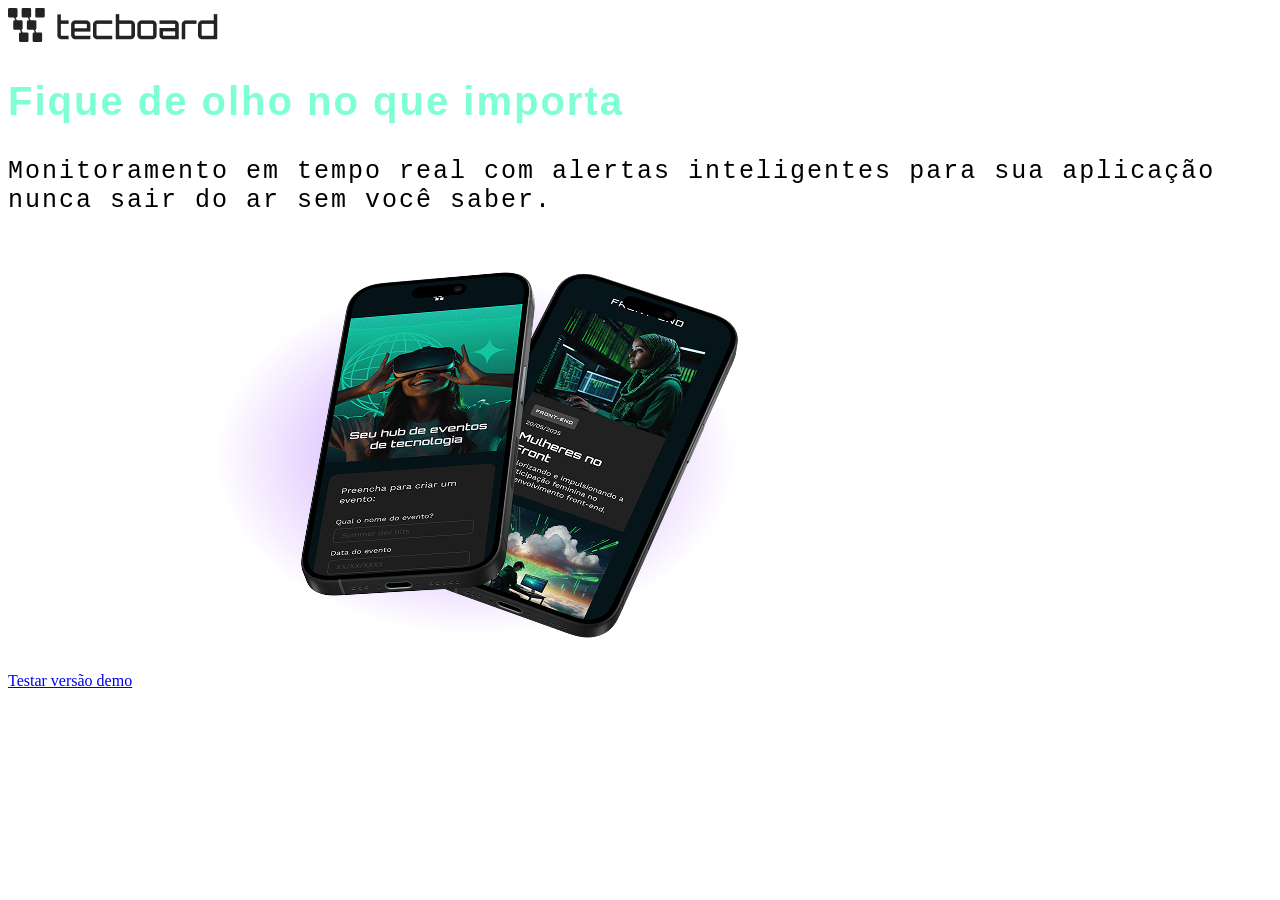
<file: index.html>
<!DOCTYPE html>
<html lang="pt-BR">
<head>
    <meta charset="UTF-8">
    <meta name="viewport" content="width=device-width, initial-scale=1.0">
    <link rel="icon" href="img/Favicon.svg" type="image/svg+xml">
    <title>Tecboard</title>
</head>
<body>
    <header>
        <img src="img/Logo.png" alt="Logo Tecboard na cor preta">
    </header>
    <main>
        <section>
          <h1 style="font-size: 40px; color:aquamarine; font-family: Arial, Helvetica, sans-serif; letter-spacing: 2px">Fique de olho no que importa</h1>
          <p style="font-size: 25px; font-family:'Courier New', Courier, monospace; letter-spacing: 2px;">Monitoramento em tempo real com alertas inteligentes para sua aplicação nunca sair do ar sem você saber.</p>
          <a href="#">Testar versão demo</a>
          <img src="img/celulares-desktop.png" alt="Dois celulares pretos com uma sombra roxa">
        </section>
    </main>
</body>
</html>
</file>
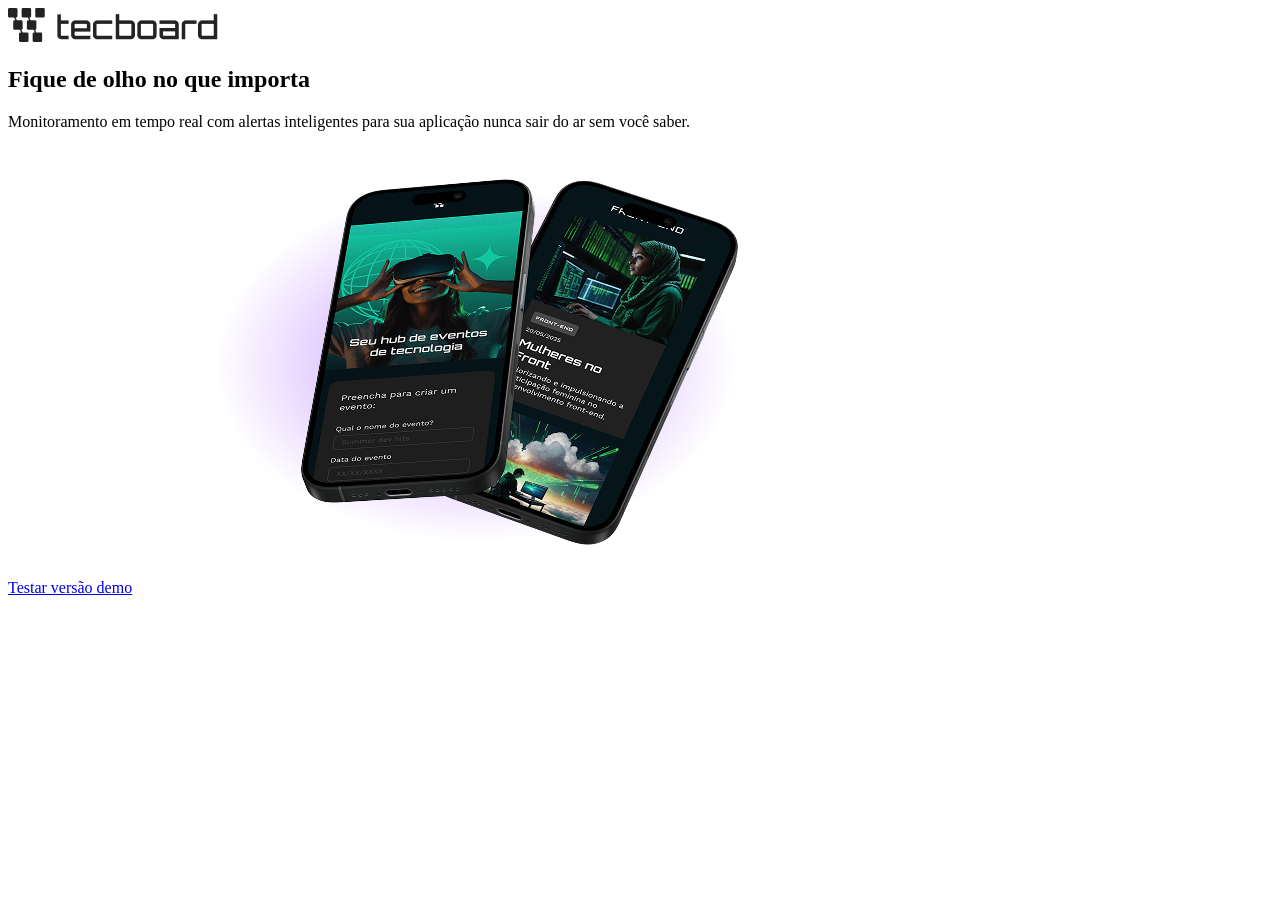
<file: tecboard/index.html>
<!DOCTYPE html>
<html lang="pt-BR">
<head>
    <meta charset="UTF-8">
    <meta name="viewport" content="width=device-width, initial-scale=1.0">
    <link rel="icon" href="img/Favicon.svg" type="image/svg+xml">
    <title>Tecboard</title>
</head>
<body>
    <header>
        <img src="img/Logo.png" alt="Logo Tecboard na cor preta">
    </header>
    <main>
        <section>
          <h1>Fique de olho no que importa</h1>
          <p>Monitoramento em tempo real com alertas inteligentes para sua aplicação nunca sair do ar sem você saber.</p>
          <a href="#">Testar versão demo</a>
          <img src="img/celulares-desktop.png" alt="Dois celulares pretos com uma sombra roxa">
        </section>
    </main>
</body>
</html>
</file>
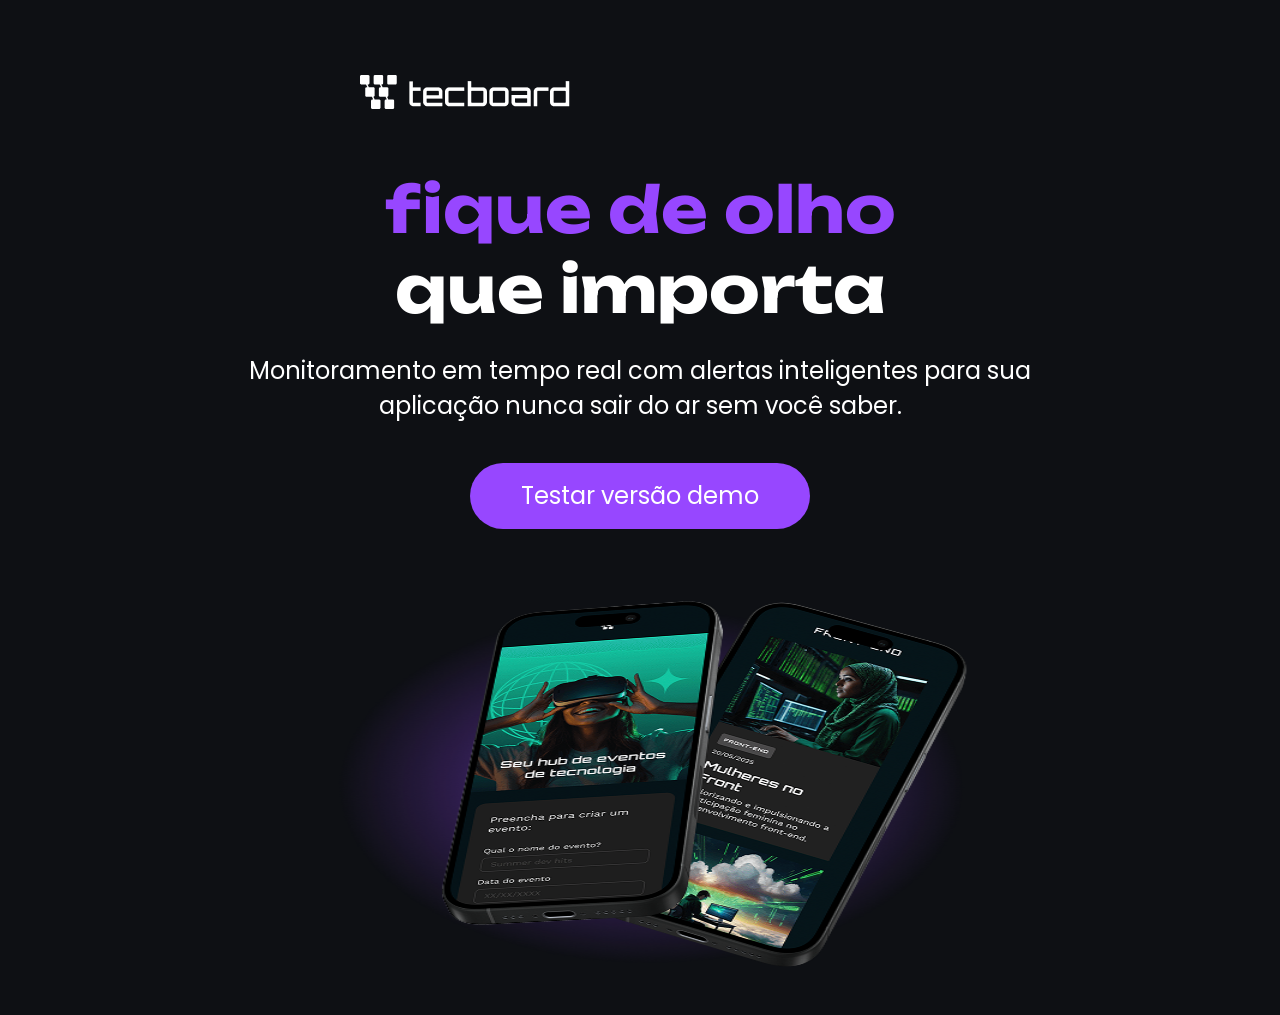
<file: html-css-projects/tecboard/index.html>
<!DOCTYPE html>
<html lang="pt-BR">
<head>
    <meta charset="UTF-8">
    <meta name="viewport" content="width=device-width, initial-scale=1.0">
    <link rel="icon" href="img/Favicon.svg" type="image/svg+xml">

    <link rel="stylesheet" href="css/style.css">

    <link rel="preconnect" href="https://fonts.googleapis.com">
    <link rel="preconnect" href="https://fonts.gstatic.com" crossorigin>
    
    <!-- <link href="https://fonts.googleapis.com/css2?family=Poppins:ital,wght@0,100;0,200;0,300;0,400;0,500;0,600;0,700;0,800;0,900&family=Unbounded:wght@200..900&display=swap" rel="stylesheet">

    <link href="https://fonts.googleapis.com/css2?family=Poppins:ital,wght@0,100;0,200;0,300;0,400;0,500;0,600;0,700;0,800;0,900;1,100;1,200;1,300;1,400;1,500;1,600;1,700;1,800;1,900&display=swap" rel="stylesheet"> -->


    <title>Tecboard</title>
</head>
<body>
    <header>
        <img src="img/Logo.png" alt="Logo Tecboard na cor preta">
    </header>
    <main>
        <section>
            <h1>
                <span>fique de olho</span>
                <br> que importa
            </h1>
          <p>Monitoramento em tempo real com alertas inteligentes para sua aplicação nunca sair do ar sem você saber.
          </p>
          <a href="#">Testar versão demo
          </a>
          <img src="img/celulares-desktop.png" alt="Dois celulares pretos com uma sombra roxa">
        </section>
    </main>
</body>
</html>
</file>
<file: html-css-projects/tecboard/css/style.css>
/* definição de fonte */

@font-face {

    font-family: "Unbounded";
    src: url("../fonts/Unbounded-Bold.ttf")
    format("truetype");
    font-weight: 700;
    font-style: normal;
    font-display: swap;
}

@font-face {

    font-family: "Poppins";
    src: url("../fonts/Poppins-Regular.ttf")
    format("truetype");
    font-style: normal;
    font-weight: 400;
    font-display: swap;
}


/* Reset */
*{
    margin: 0;
    padding: 0;
}
    /*
        hexadecimal #ff00000
        nomeada: red
        rgb(255,0,0)
    */

/* Estilo desktop */
body{
    background-color: #0E1014;
    color: #FFFFFF;
}
    /*
       class para englobar mais elementos com a mesma cor
    
        .cor-branca{
        color: #FFFFFF;
        }
    */

header img{
    display: block;
    width: 210px;
    height: 34px;
    margin: 75px 0 0 360px;
}

h1{
    font-size: 64px;
    font-family:"Unbounded", sans-serif;
    text-align: center;
    margin-top: 60px;
}

h1 span{
    color: #9747FF;
}

p{
    font-family: "Poppins", sans-serif;
    font-size: 24px;
    text-align: center;
    margin: 24px auto 0;
    width: 792px;
}

a{
    color: #FFFFFF;
    font-family: "Poppins", sans-serif;
    font-size: 24px;
    text-decoration: none;
    background-color: #9747FF;
    width: 340px;
    height: 66px;
    display: block;
    text-align: center;
    line-height: 66px;
    border-radius: 36px;
    margin: 40px auto;
}

a:hover{
    background-color: #8233E8;
}
section img{
    display: block;
    width: 792px;
    height: 446px;
    margin: 0 auto;
}

/* Estilo tablet */
@media(max-width: 768px){

    header img{
        margin: 65px 0 0 60px;
    }

    p{
        width: 648px;
    }
}

/* Estilo celular */
@media (max-width: 375px){

    header img{
        margin: 32px 0 0 16px;
    }
    h1{
        font-size: 40px;
    }
    p{
        font-size: 20px;
        width: 340px;
    }
    section img{
        width: 341px;
        height: 230px;
    }
    a{
        font-size: 20px;
        height: 251px;
    }
}
</file>
